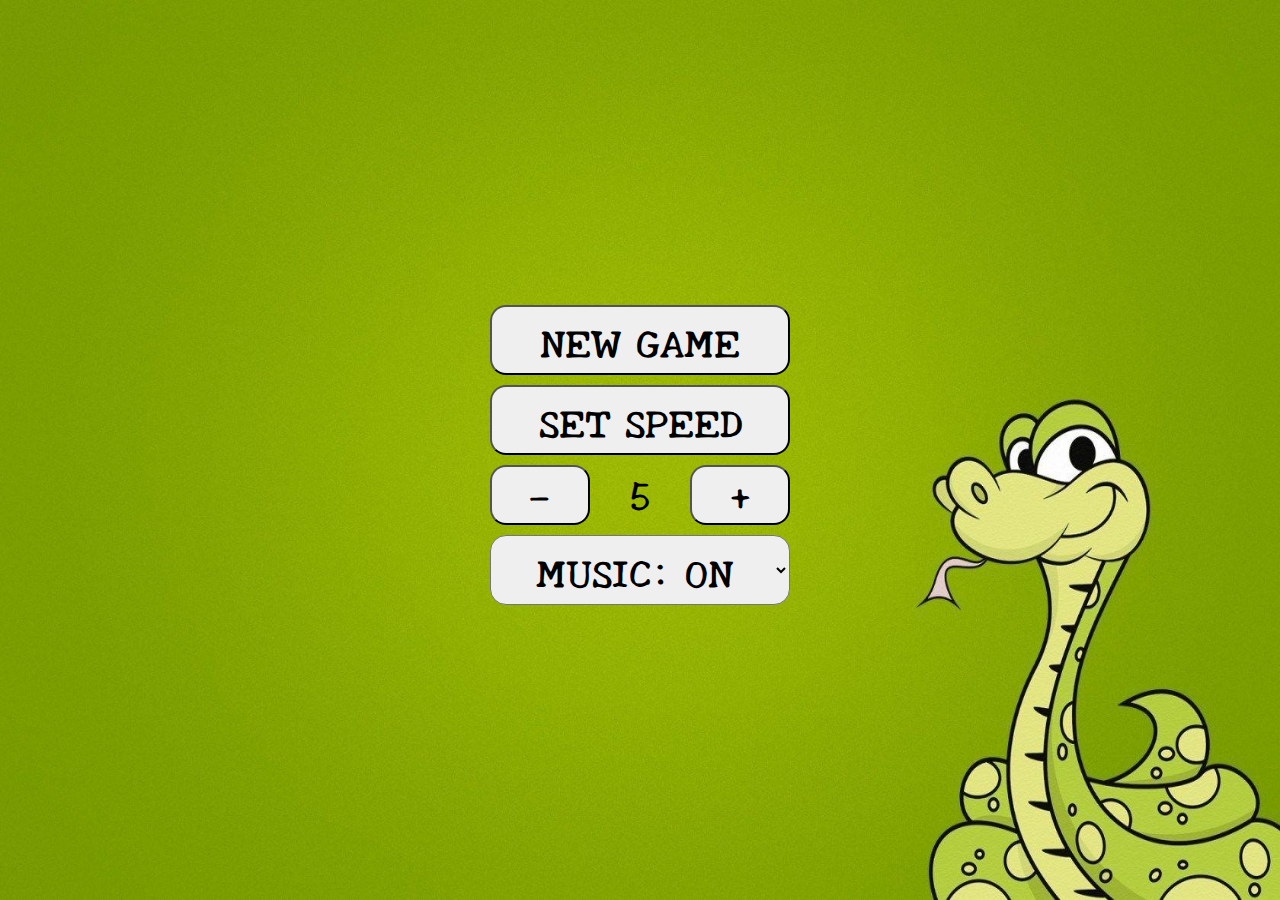
<file: index.html>
<!DOCTYPE html>
<html lang="en">

<head>
    <meta charset="UTF-8">
    <meta name="viewport" content="width=device-width, initial-scale=1.0">
    <title>Document</title>
    <link rel="stylesheet" href="css/style.css">
</head>

<body>
    <div class="body" id="container">
        <div>

            <div class="content-box">
                <a href="game.html">
                    <button class="box">NEW GAME</button>
                </a>

            </div>
            <div class="content-box">
                <button class="box" id="speed">SET SPEED</button>
            </div>

            <div class="button-container">
                
                <button id="decrementButton" class="box1">-</button>
                <p id="valueDisplay" class="box1" style="text-align: center;">5</p>
                <button id="incrementButton" class="box1">+</button>
                
            </div>


            <!-- <div class="content-box">
                    <button id="musicButton" class="box" onclick="toggleMusic()">Music: ON</button>
                </div> -->




            <div class="content-box">
                <label for="musicSelect"></label>
                <select id="musicSelect" onchange="toggleMusic()" class="box" style="text-align: center;">
                    <option value="on">MUSIC: ON</option>
                    <option value="off">MUSIC: OFF</option>
                </select>
            </div>




        </div>
    </div>
   

<script src="/js/index1.js"></script>
</body>

</html>
</file>
<file: css/style.css>
@import url('https://fonts.googleapis.com/css2?family=New+Tegomin&display=swap');
*{
padding: 0;
margin: 0;
}
#container{
  background: url("../img/bg.jpg");
min-height: 100vh;
background-size: 100vw 100vh;
background-repeat: no-repeat;
}
.body{

display: flex;
justify-content: center;
align-items: center;
}
.snakeSpeed{
    position: absolute;
    top: 100px;
    right: 130px;
    font-size: 39px;
    font-weight: bold;
    font-family: 'New Tegomin', serif;
    
}
#scoreBox{
position: absolute;
top: 10px;
right: 140px;
font-size: 39px;
font-weight: bold;
font-family: 'New Tegomin', serif;
}


#hiscoreBox{
position: absolute;
top: 60px;
right: 140px;
font-size: 39px;
font-weight: bold;
font-family: 'New Tegomin', serif;
}
#currSpeed{
  position: absolute;
top: 110px;
right: 140px;
font-size: 39px;
font-weight: bold;
font-family: 'New Tegomin', serif;
}

#board{
background: linear-gradient(rgb(170, 236, 170), rgb(236, 236, 167));
width: 90vmin;
height: 92vmin;
border: 2px solid black;
display: grid;
grid-template-rows: repeat(18, 1fr);
grid-template-columns: repeat(18, 1fr);
}

.head{
background: linear-gradient(rgb(240, 124, 124), rgb(228, 228, 129));
border: 2px solid rgb(34, 4, 34);
transform: scale(1.02);
border-radius: 9px;
}

.snake{
background-color: purple;
border: .25vmin solid white;
border-radius: 12px;
}

.food{
background: linear-gradient(red, purple);
border: .25vmin solid black;
border-radius: 8px;
} 
.content-box
{
  padding-top: 10px;
}
.box{

    font-size: 39px;
    font-weight: bold;
    width: 300px;
    font-family: 'New Tegomin', serif;
   border-radius: 16px ;
   cursor: pointer;
   padding-top: 5PX;
   padding-bottom: 5px;

}
.box1{
  font-size: 39px;
    font-weight: bold;
    width: 100px;
    font-family: 'New Tegomin', serif;
   border-radius: 16px ;
   cursor: pointer;
}
#pos{
  padding-left: 10px;
  padding-top: 10px;
  font-size:48px;
}
.button-container {
  margin-top: 10px;
  display: flex;
  justify-content: center; /* Align buttons in the center if needed */
}
.box1{
  /* margin-right:px ; */
}
</file>
